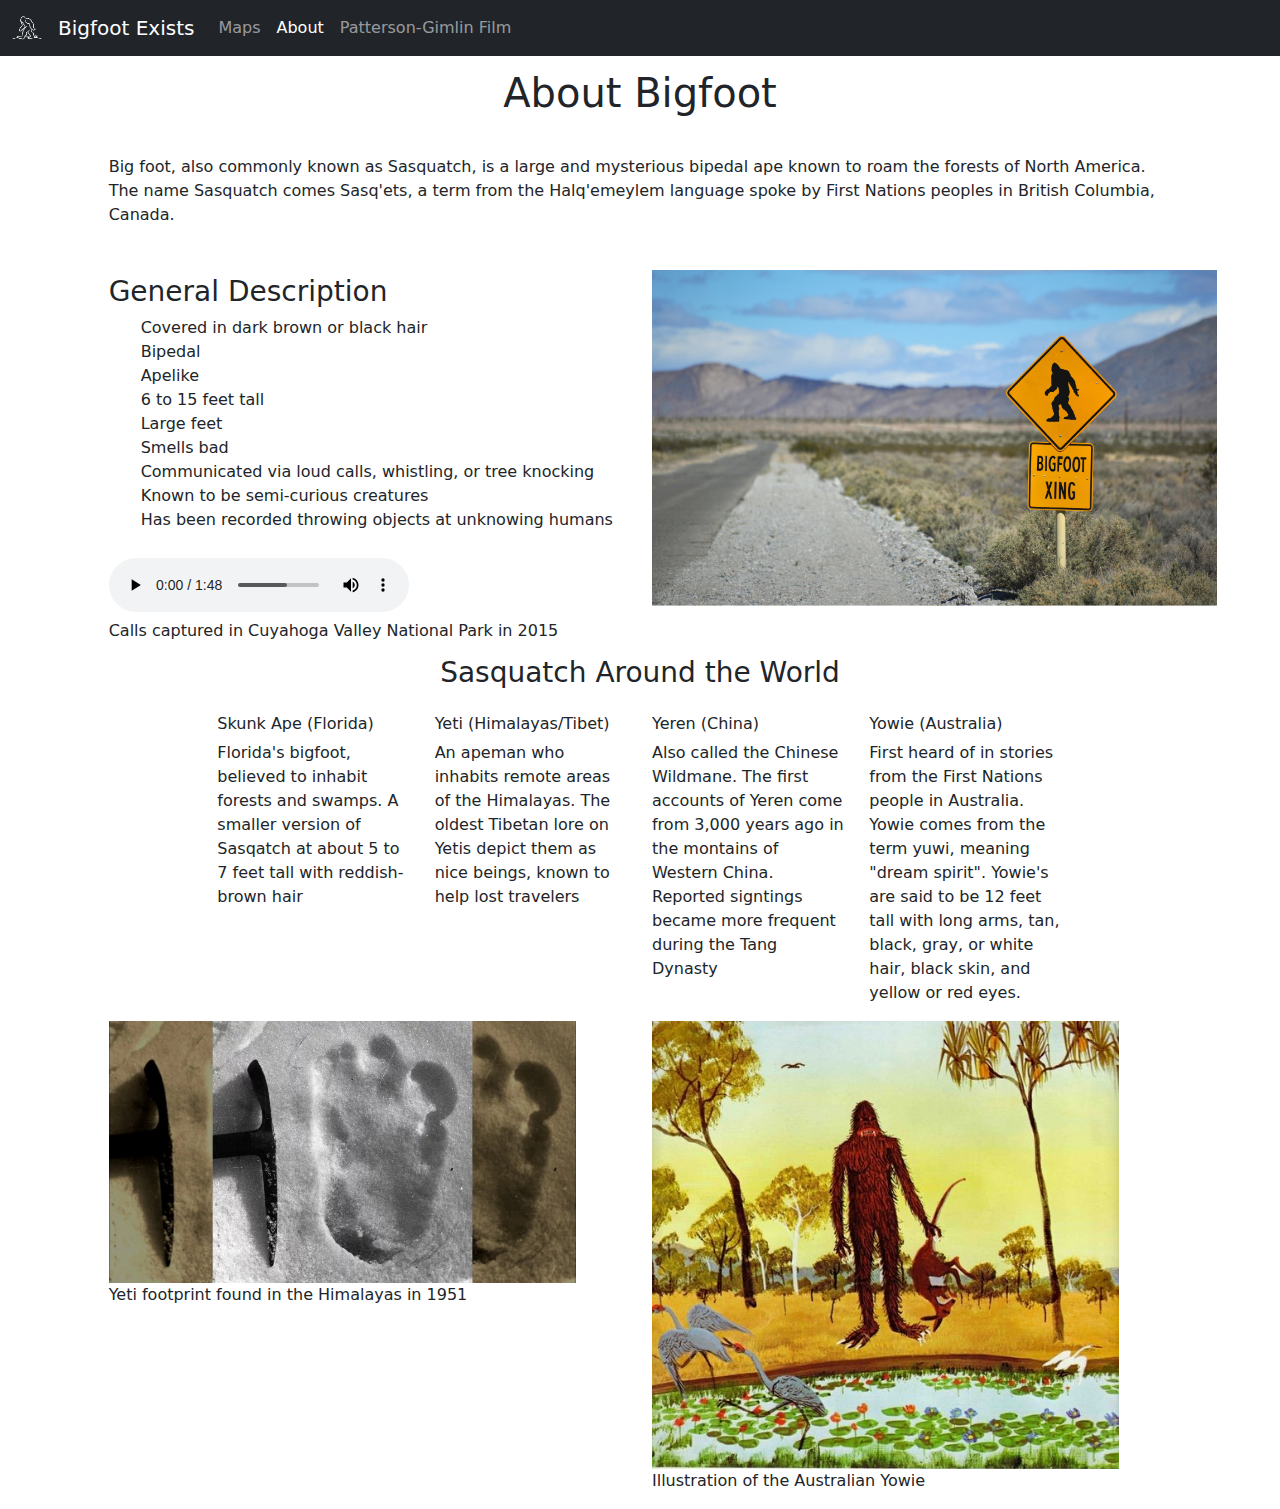
<file: pages/about.html>
<!DOCTYPE html>
<html lang="en" >
<head>
  <meta charset="UTF-8">
  <link rel="icon"  href="../img/bf_icon.png" style="filter: brightness(0) invert(1)">
  <title>USA Bigfoot Sightings</title>
  <link rel='stylesheet' href='https://cdnjs.cloudflare.com/ajax/libs/bootstrap/5.0.2/css/bootstrap.min.css'>
  <link rel='stylesheet' href='../style.css' />

  <!-- <script src='script.js' ></script> -->
</head>
<body>
<!-- partial:index.partial.html -->
<nav class="navbar navbar-expand-lg navbar-dark bg-dark">
  <div class="container-fluid">
    <a class="navbar-brand" href="#">
      <img src="../img/bf_icon.png" alt="" width="30" height="24" class="d-inline-block align-text-top">
    </a>
    <a class="navbar-brand" href="#">Bigfoot Exists</a>
    <button class="navbar-toggler" type="button" data-bs-toggle="collapse" data-bs-target="#navbarNav" aria-controls="navbarNav" aria-expanded="false" aria-label="Toggle navigation">
      <span class="navbar-toggler-icon"></span>
    </button>
    <div class="collapse navbar-collapse" id="navbarNav">
      <ul class="navbar-nav">
        <li class="nav-item">
          <a class="nav-link" aria-current="page" href="../index.html">Maps</a>
        </li>
        <li class="nav-item">
          <a class="nav-link active" href="#">About</a>
        </li>
        <li class="nav-item">
          <a class="nav-link" href="film.html">Patterson-Gimlin Film</a>
        </li>
      </ul>
    </div>
  </div>
</nav>
<h1>About Bigfoot</h1>
<div class="row">
  <div class="col-1"></div>
  <div class="col-10">
    <p style="margin-bottom: 4%;">Big foot, also commonly known as Sasquatch, is a large and mysterious bipedal ape known to roam the forests of North America.
      The name Sasquatch comes Sasq'ets, a term from the Halq'emeylem language spoke by First Nations peoples in British Columbia, Canada.
      </p>
  </div>
  <div class="col-1"></div>
</div>
<div class="row">
  <div class="col-1"></div>
  <div class="col-5">
    <h3 style="margin-top: 1%;">General Description</h3>
    <ul style="margin-bottom: 5%;">
      <li>Covered in dark brown or black hair</li>
      <li>Bipedal</li>
      <li>Apelike</li>
      <li>6 to 15 feet tall</li>
      <li>Large feet</li>
      <li>Smells bad</li>
      <li>Communicated via loud calls, whistling, or tree knocking</li>
      <li>Known to be semi-curious creatures</li>
      <li>Has been recorded throwing objects at unknowing humans</li>
    </ul>
    <audio controls>
      <source src="../img/cvnp_howl.mp3" type="audio/mp3">
    Your browser does not support the audio element.
    </audio>
    <figcaption>Calls captured in Cuyahoga Valley National Park in 2015</figcaption>
  </div>
  <div class="col-6">
    <img src='../img/xing.png' alt='Bigfoot Crossing Sign' style="width:90%;height:90%;"/>
  </div>
</div>
<div class="row">
  <h3 class="center" style="margin-top: 1%;">Sasquatch Around the World</h3>
  <div class="col-2"></div>
  <div class="col-2">
    <p><h6>Skunk Ape (Florida)</h6>Florida's bigfoot, believed to inhabit forests and swamps. A smaller version of Sasqatch at about 5 to 7 feet tall with reddish-brown hair</p>
    </div>
    <div class="col-2">
    <p><h6>Yeti (Himalayas/Tibet)</h6>An apeman who inhabits remote areas of the Himalayas. The oldest Tibetan lore on Yetis depict them as nice beings, known to help lost travelers</p>
    </div>
    <div class="col-2">
    <p><h6>Yeren (China)</h6>Also called the Chinese Wildmane. The first accounts of Yeren come from 3,000 years ago in the montains of Western China. Reported signtings became more frequent during the Tang Dynasty</p>
    </div>
    <div class="col-2">
    <p><h6>Yowie (Australia)</h6>First heard of in stories from the First Nations people in Australia. Yowie comes from the term yuwi, meaning "dream spirit". Yowie's are said to be 12 feet tall with long arms, tan, black, gray, or white hair, black skin, and yellow or red eyes.</p>
    </div>
  </div>
  <div class="col-2"></div>
</div>
<div class="row">
  <div class="col-1"></div>
  <div class="col-5">
    <figure>
      <img src='../img/yetifoot.png' alt='Famous Yeti footprint' style="width:90%;height:90%;"/>
      <figcaption>Yeti footprint found in the Himalayas in 1951</figcaption>
    </figure>
  </div>
  <div class="col-5">
    <figure>
      <img src='../img/yowie.jpg' alt='Australian Yowie' style="width:90%;height:90%;"/>
      <figcaption>Illustration of the Australian Yowie</figcaption>
    </figure>
  </div>
  <div class="col-1"></div>
</div>


<!-- partial -->
<script src="https://ajax.googleapis.com/ajax/libs/jquery/3.6.4/jquery.min.js"></script>
<!-- Don;t need these
    <script src='https://unpkg.com/chart.js@4'></script>
<script src='https://unpkg.com/chartjs-chart-geo@4'></script>
<script  src="./script.js"></script> -->


</body>
</html>
</file>
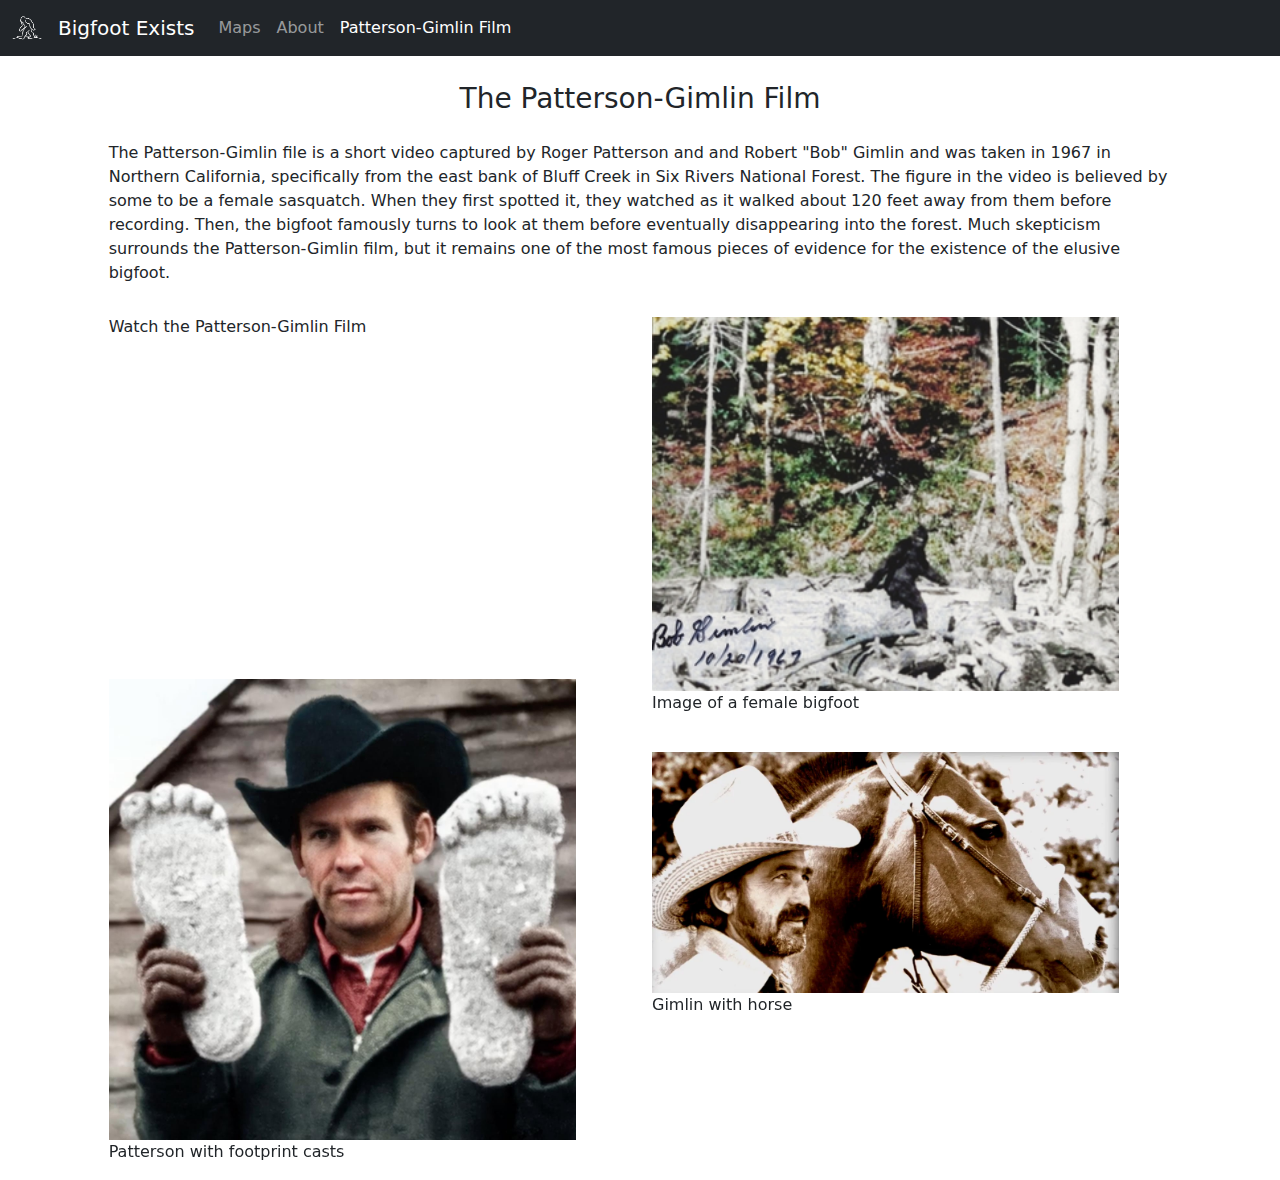
<file: pages/film.html>
<!DOCTYPE html>
<html lang="en" >
<head>
  <meta charset="UTF-8">
  <link rel="icon"  href="../img/bf_icon.png" style="filter: brightness(0) invert(1)">
  <title>USA Bigfoot Sightings</title>
  <link rel='stylesheet' href='https://cdnjs.cloudflare.com/ajax/libs/bootstrap/5.0.2/css/bootstrap.min.css'>
  <link rel='stylesheet' href='../style.css' />
  <script src="https://cdn.jsdelivr.net/npm/bootstrap@5.0.2/dist/js/bootstrap.bundle.min.js" integrity="sha384-MrcW6ZMFYlzcLA8Nl+NtUVF0sA7MsXsP1UyJoMp4YLEuNSfAP+JcXn/tWtIaxVXM" crossorigin="anonymous"></script>

  <!-- <script src='script.js' ></script> -->
</head>
<body>
<!-- partial:index.partial.html -->
<nav class="navbar navbar-expand-lg navbar-dark bg-dark">
  <div class="container-fluid">
    <a class="navbar-brand" href="#">
      <img src="../img/bf_icon.png" alt="" width="30" height="24" class="d-inline-block align-text-top">
    </a>
    <a class="navbar-brand" href="#">Bigfoot Exists</a>
    <button class="navbar-toggler" type="button" data-bs-toggle="collapse" data-bs-target="#navbarNav" aria-controls="navbarNav" aria-expanded="false" aria-label="Toggle navigation">
      <span class="navbar-toggler-icon"></span>
    </button>
    <div class="collapse navbar-collapse" id="navbarNav">
      <ul class="navbar-nav">
        <li class="nav-item">
          <a class="nav-link" aria-current="page" href="../index.html">Maps</a>
        </li>
        <li class="nav-item">
          <a class="nav-link" href="about.html">About</a>
        </li>
        <li class="nav-item">
          <a class="nav-link active" href="#">Patterson-Gimlin Film</a>
        </li>
      </ul>
    </div>
  </div>
</nav>
<h3 class="center" style="margin-bottom: 2%; margin-top: 2%;">The Patterson-Gimlin Film</h3>
<div class="row">
  <div class="col-1"></div>
  <div class="col-10">
    <p style="margin-bottom: 3%;">The Patterson-Gimlin file is a short video captured by Roger Patterson and and Robert "Bob" Gimlin and was taken in 1967 in Northern California, specifically from the east bank of Bluff Creek in Six Rivers National Forest.
      The figure in the video is believed by some to be a female sasquatch. When they first spotted it, they watched as it walked about 120 feet away from them before recording. Then, the bigfoot famously
      turns to look at them before eventually disappearing into the forest. Much skepticism surrounds the Patterson-Gimlin film, but it remains one of the most famous pieces of evidence for the existence of the elusive bigfoot. </p>
  </div>
  <div class="col-1"></div>
</div>
<div class="row">
  <div class="col-1"></div>
  <div class="col-5">
    <h6>Watch the Patterson-Gimlin Film</h6>
    <iframe width="560" height="315" src="https://www.youtube.com/embed/IJjUt2sXo5o?autoplay=1" title="YouTube video player" frameborder="0" allow="accelerometer; autoplay; clipboard-write; encrypted-media; gyroscope; picture-in-picture; web-share" allowfullscreen></iframe>
  </div>
  <div class="col-5">
    <figure>
      <img src='../img/Patterson_Gimlin.jpg' alt='Patterson-Gimlin still' style="width:90%;height:90%;"/>
      <figcaption>Image of a female bigfoot</figcaption>
    </figure>
  </div>
  <div class="col-1"></div>
</div>
<div class="row">
  <div class="col-1"></div>
  <div class="col-5">
    <figure style="margin-top: -10%;">
      <img src='../img/patterson.jpg' alt='Patterson-Gimlin still' style="width:90%;height:90%;"/>
      <figcaption>Patterson with footprint casts</figcaption>
    </figure>
  </div>
  <div class="col-5">
    <figure style="margin-top: 4%;">
      <img src='../img/gimlin.jpg' alt='Patterson-Gimlin still' style="width:90%;height:90%;"/>
      <figcaption>Gimlin with horse</figcaption>
    </figure>
  </div>
  <div class="col-1"></div>
</div>

<!-- partial -->
<script src="https://ajax.googleapis.com/ajax/libs/jquery/3.6.4/jquery.min.js"></script>
<!-- Don;t need these
    <script src='https://unpkg.com/chart.js@4'></script>
<script src='https://unpkg.com/chartjs-chart-geo@4'></script>
<script  src="./script.js"></script> -->


</body>
</html>
</file>
<file: style.css>
h1 {
    text-align: center; 
    margin-bottom: 3%;
    margin-top: 1%;
}

.bold {
    font-weight: bold;
}

.center {
    text-align: center;
}

.scrollbar {
   /* height: 40%;
    overflow-wrap: break-word; */
    width: 25%;
    height: 50%;
    overflow: scroll !important;
}

ul {
    list-style-type: none;
}
</file>
